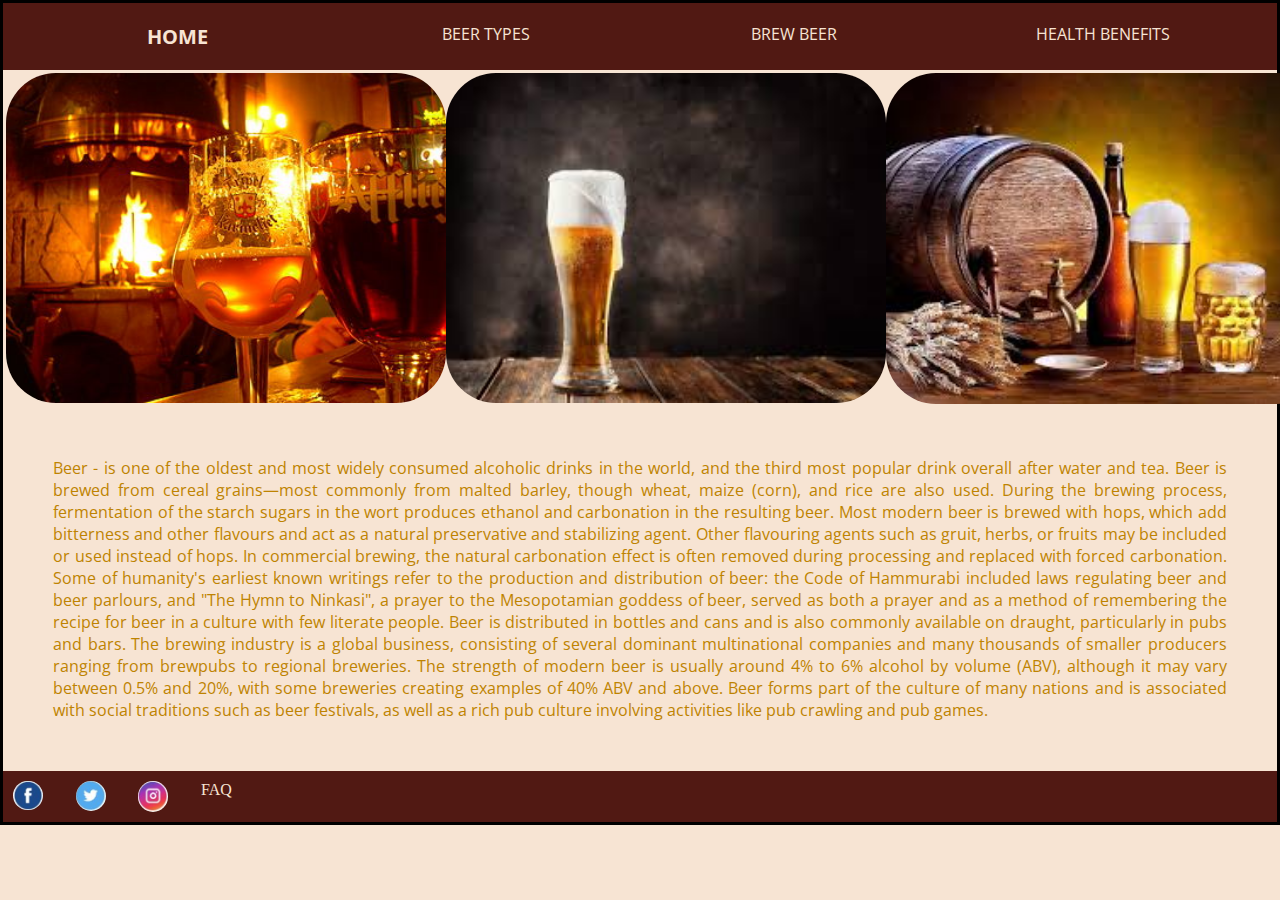
<file: index.html>
<html>

<head>
    <meta name="viewport" content="width=device-width, initial-scale=1, shrink-to-fit=no">
    <link rel="stylesheet" type="text/css" href="style.css">
    <link href="https://fonts.googleapis.com/css2?family=Open+Sans:ital,wght@0,300;1,800&display=swap" rel="stylesheet">
  
</head>


<body>
<div id="div">
    <div id="div1">
        <div class="bold"><a href="index.html">HOME</a></div>
        <div><a href="beer_types.html">BEER TYPES</a></div>
        <div><a href="brew_beer.html">BREW BEER</a></div>
        <div><a href="health.html">HEALTH BENEFITS</a></div>
    </div>
    <div id="div2">
        <div><img src="resources/img1.jpg" /></div>
        <div> <img src="resources/img2.jpg" /></div>
        <div> <img src="resources/img3.jpg" /></div>
    </div>
    <div id="div3">Beer - is one of the oldest and most widely consumed alcoholic drinks in the world, and the third most
        popular drink overall after water and tea. Beer is brewed from cereal grains—most commonly from malted barley,
        though wheat, maize (corn), and rice are also used. During the brewing process, fermentation of the starch
        sugars in the wort produces ethanol and carbonation in the resulting beer. Most modern beer is brewed with hops,
        which add bitterness and other flavours and act as a natural preservative and stabilizing agent. Other
        flavouring agents such as gruit, herbs, or fruits may be included or used instead of hops. In commercial
        brewing, the natural carbonation effect is often removed during processing and replaced with forced carbonation.
        Some of humanity's earliest known writings refer to the production and distribution of beer: the Code of
        Hammurabi included laws regulating beer and beer parlours, and "The Hymn to Ninkasi", a prayer to the
        Mesopotamian goddess of beer, served as both a prayer and as a method of remembering the recipe for beer in a
        culture with few literate people.
        Beer is distributed in bottles and cans and is also commonly available on draught, particularly in pubs and
        bars. The brewing industry is a global business, consisting of several dominant multinational companies and many
        thousands of smaller producers ranging from brewpubs to regional breweries. The strength of modern beer is
        usually around 4% to 6% alcohol by volume (ABV), although it may vary between 0.5% and 20%, with some breweries
        creating examples of 40% ABV and above.
        Beer forms part of the culture of many nations and is associated with social traditions such as beer festivals,
        as well as a rich pub culture involving activities like pub crawling and pub games.






    </div>
    <div id="div4">
        
        <div><img src="resources/icon1.JPG"/></div>
        <div><img src="resources/icon2.JPG"/></div>
        <div><img src="resources/icon3.JPG"/></div>   <div><a href="faq.html">FAQ</a></div>
        
        
        
        
       
    </div>






</div>
</body>

</html>

</html>
</file>
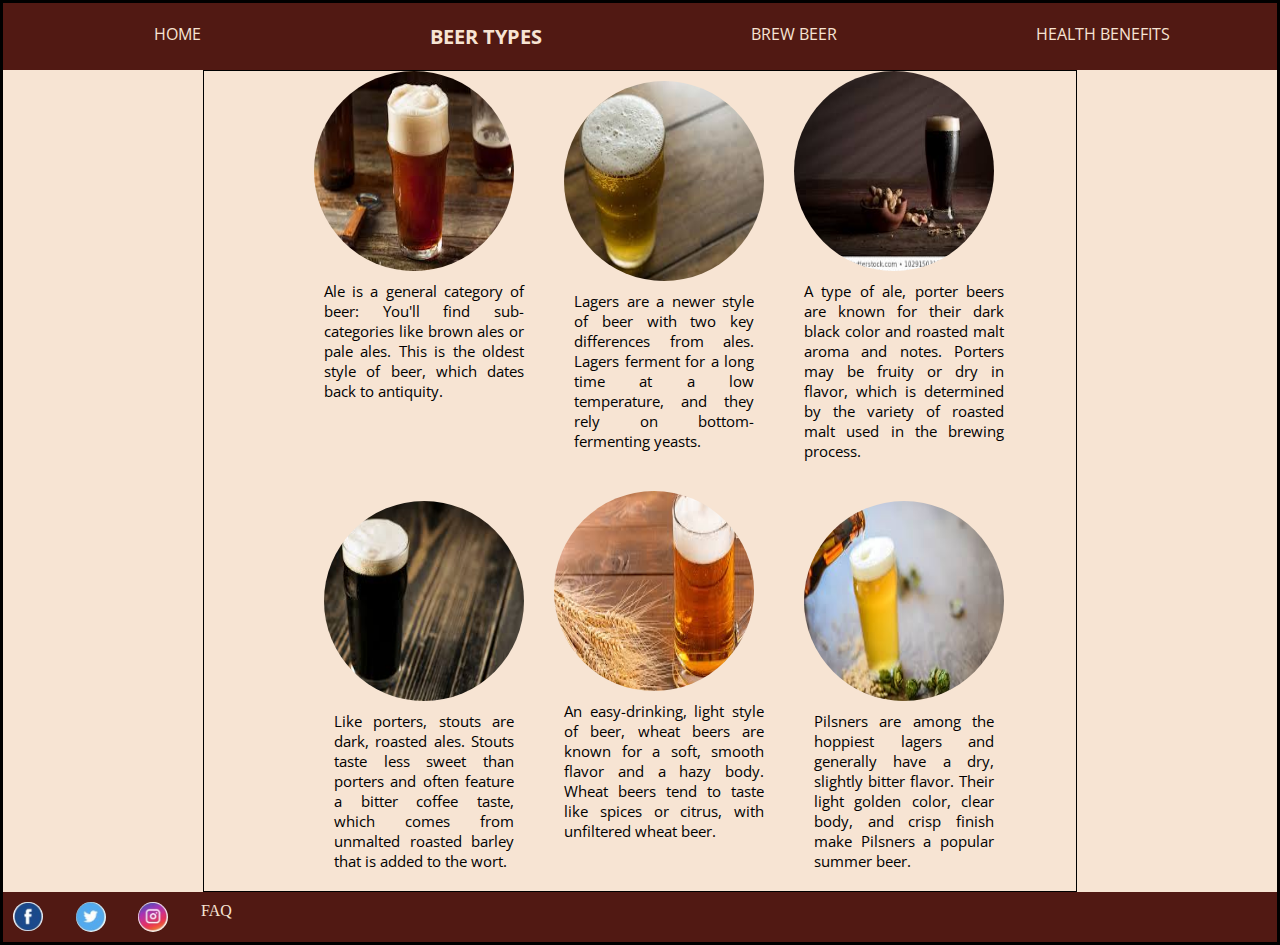
<file: beer_types.html>
<html>

<head>
    <meta name="viewport" content="width=device-width, initial-scale=1, shrink-to-fit=no">
    <link rel="stylesheet" type="text/css" href="style.css">
    <link href="https://fonts.googleapis.com/css2?family=Open+Sans:ital,wght@0,300;1,800&display=swap" rel="stylesheet">
  
</head>


<body>
<div id="div">
    <div id="div1">
        <div><a href="index.html">HOME</a></div>
        <div class="bold"><a href="beer_types.html">BEER TYPES</a></div>
        <div><a href="brew_beer.html">BREW BEER</a></div>
        <div><a href="health.html">HEALTH BENEFITS</a></div>
    </div>



    <div id="grid1">
        <div id="b1">
            <div><img src="resources/ale.jpg" /></div>
            <div>Ale is a general category of beer: You'll find sub-categories like brown ales or pale ales. This is the
                oldest style of beer, which dates back to antiquity. </div>
        </div>
        <div id="b2">
            <div><img src="resources/lager.jpg" /></div>
            <div>Lagers are a newer style of beer with two key differences from ales. Lagers ferment for a long time at
                a low temperature, and they rely on bottom-fermenting yeasts. </div>
        </div>
        <div id="b3">
            <div><img src="resources/porter.jpg" /></div>
            <div>A type of ale, porter beers are known for their dark black color and roasted malt aroma and notes.
                Porters may be fruity or dry in flavor, which is determined by the variety of roasted malt used in the
                brewing process. </div>
        </div>
        <div id="b4">
            <div><img src="resources/stout.jpg" /></div>
            <div>Like porters, stouts are dark, roasted ales. Stouts taste less sweet than porters and often feature a
                bitter coffee taste, which comes from unmalted roasted barley that is added to the wort.
            </div>
        </div>
        <div id="b5">
            <div><img src="resources/wheat.jpg" /></div>
            <div>An easy-drinking, light style of beer, wheat beers are known for a soft, smooth flavor and a hazy body.
                Wheat beers tend to taste like spices or citrus, with unfiltered wheat beer. 
            </div>
        </div>
        <div id="b6">
            <div><img src="resources/pilsner.jpg" /></div>
            <div>Pilsners are among the hoppiest lagers and generally have a dry, slightly bitter flavor. Their
                light golden color, clear body, and crisp finish make Pilsners a popular summer beer. </div>
        </div>



    </div>
    <div id="div4">
     
        <div><img src="resources/icon1.JPG"/></div>
        <div><img src="resources/icon2.JPG"/></div>
        <div><img src="resources/icon3.JPG"/></div>   <div><a href="faq.html">FAQ</a></div>
        
        
        
        
       
    </div>




</div>
</body>

</html>

</html>
</file>
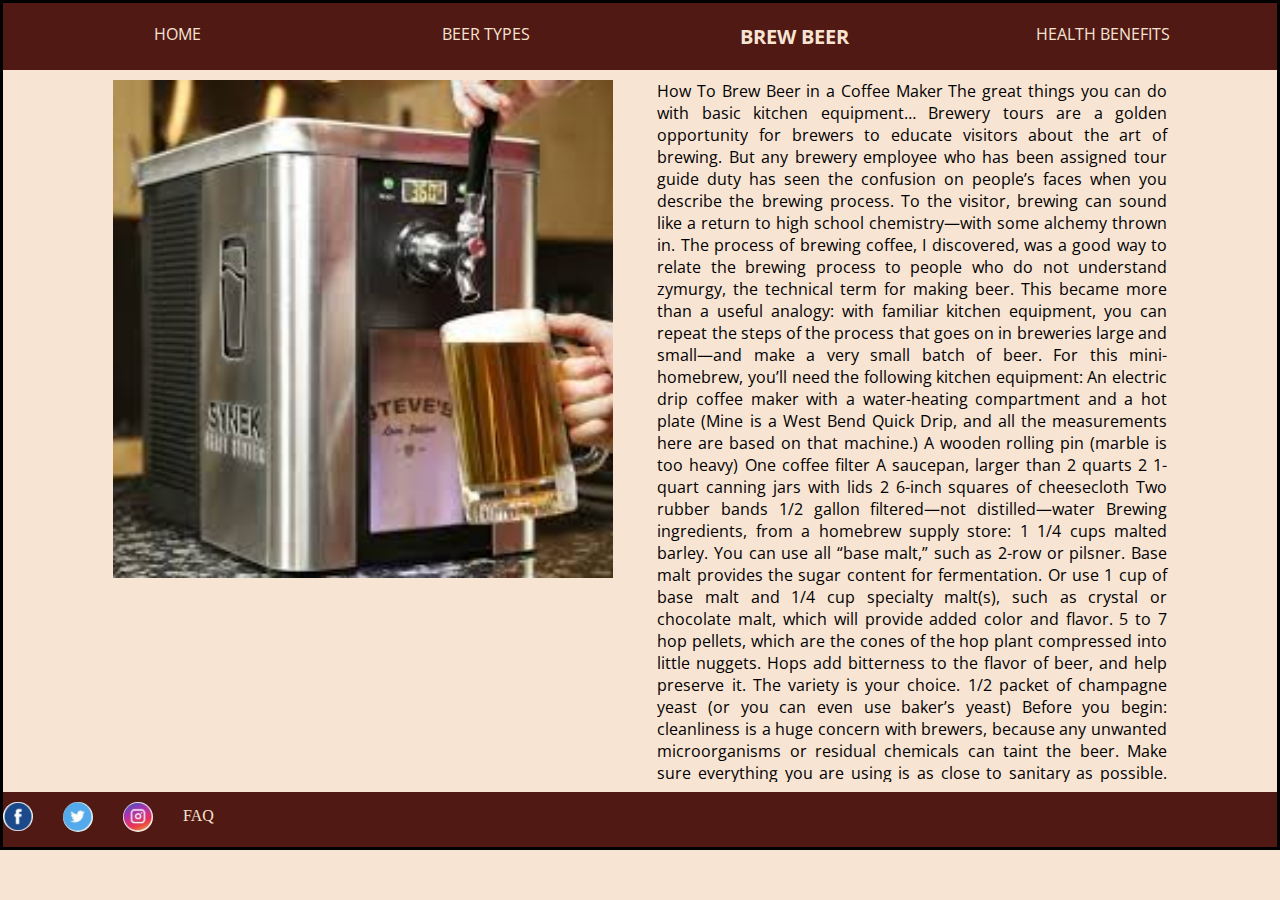
<file: brew_beer.html>
<html>

<head>
    <meta name="viewport" content="width=device-width, initial-scale=1, shrink-to-fit=no">
    <link rel="stylesheet" type="text/css" href="style.css">
    <link href="https://fonts.googleapis.com/css2?family=Open+Sans:ital,wght@0,300;1,800&display=swap" rel="stylesheet">
  
</head>


<body>
<div id="div">
    <div id="div1">
        <div><a href="index.html">HOME</a></div>
        <div><a href="beer_types.html">BEER TYPES</a></div>
        <div class="bold"><a href="brew_beer.html">BREW BEER</a></div>
        <div><a href="health.html">HEALTH BENEFITS</a></div>
    </div>
    <div class="box1">
        <div><img src="resources/brew.jpg" /></div>
    </div>
    <div class="box2">
        <div>How To Brew Beer in a Coffee Maker
            The great things you can do with basic kitchen equipment…
            Brewery tours are a golden opportunity for brewers to educate visitors about the art of brewing. But any
            brewery employee who has been assigned tour guide duty has seen the confusion on people’s faces when you
            describe the brewing process. To the visitor, brewing can sound like a return to high school chemistry—with
            some alchemy thrown in.
            The process of brewing coffee, I discovered, was a good way to relate the brewing process to people who do
            not understand zymurgy, the technical term for making beer. This became more than a useful analogy: with
            familiar kitchen equipment, you can repeat the steps of the process that goes on in breweries large and
            small—and make a very small batch of beer.
            For this mini-homebrew, you’ll need the following kitchen equipment:
            An electric drip coffee maker with a water-heating compartment and a hot plate (Mine is a West Bend Quick
            Drip, and all the measurements here are based on that machine.)
            A wooden rolling pin (marble is too heavy)
            One coffee filter
            A saucepan, larger than 2 quarts
            2 1-quart canning jars with lids
            2 6-inch squares of cheesecloth
            Two rubber bands
            1/2 gallon filtered—not distilled—water
            Brewing ingredients, from a homebrew supply store:
            1 1/4 cups malted barley. You can use all “base malt,” such as 2-row or pilsner. Base malt provides the
            sugar content for fermentation. Or use 1 cup of base malt and 1/4 cup specialty malt(s), such as crystal or
            chocolate malt, which will provide added color and flavor.
            5 to 7 hop pellets, which are the cones of the hop plant compressed into little nuggets. Hops add bitterness
            to the flavor of beer, and help preserve it. The variety is your choice.
            1/2 packet of champagne yeast (or you can even use baker’s yeast)
            Before you begin: cleanliness is a huge concern with brewers, because any unwanted microorganisms or
            residual chemicals can taint the beer. Make sure everything you are using is as close to sanitary as
            possible. Use a dishwasher if you have one. Set the drying cycle to heat dry with no rinsing agent.
            In brewing—whether coffee or beer—parts of a plant (coffee beans or grains of barley) are steeped in hot
            water to extract soluble material. To make this extraction more efficient, you grind the coffee beans, or
            you mill the barley grains.
            Measure 1 1/4 cups of malted barley. Using the rolling pin, gently apply just enough pressure to the grains
            to crack them. You do not want to make flour.
            Place the cracked grains into the coffee pot. Place 2 cups of filtered water into the coffee machine and
            turn it on. The temperatures of the water-heating chamber and hot plate—170 degrees F and 150 degrees F,
            respectively—are perfect for brewing! Let the coffee maker do its thing; it will keep the water/grain mix at
            a constant temperature for about an hour before it shuts off.
            This is called “mashing-in.” Enzyme activity in the grain breaks down starches and complex sugars into
            simple, fermentable sugars.
            Strain the liquid through the coffee filter, and place the filter full of grain into the filter basket. Pour
            the strained liquid back into the water-heating chamber. Add 1 cup of water to the strained liquid in the
            chamber and turn the machine back on. After the liquid flows into the coffee pot, turn off the machine and
            pour the liquid back into heating chamber. Repeat five times, adding another cup of water each time. Keep a
            close eye to make sure it does not overflow.
            This is called “lautering.” Lautering is the process of washing hot water over the grain to extract the
            simple and complex sugars. The higher temperature stops the enzymes from breaking down the grain any
            further.
            Now you have a sugar-rich liquid called “wort” (pronounced “wert”), or sweet liquor. Place the wort into the
            saucepan and get it to a rolling boil. After 20 minutes of boiling, add 5 to 7 pellets of hops, boil for an
            additional 30 minutes, then turn off the burner.
            Stir until you have a whirlpool. This will pull leftover sediment into the center of the pot. Carefully pour
            the wort into the canning jar, pouring down the side of the jar without splashing. Splashing hot wort would
            allow unwanted air-borne organisms to get established.
            Next, you need to bring the temperature of the wort down to a level where yeast—the organisms you want in
            your wort—will thrive. The brewery uses a wort chiller or heat exchanger; you just place the jar into a sink
            filled with cold water.
            Let it cool until the liquid reaches between 60 and 70 degrees F. Screw the top on the jar and shake
            vigorously; this aerates the wort. Take the top off the jar and add yeast.
            The jar is now your fermentation tank. Place a piece of cheesecloth over the top of the jar and secure it
            with a rubber band; the cheesecloth will keep stuff from falling in your wort, and the carbon dioxide
            produced by fermentation should keep out other contaminants.
            Place the jar in a cool, dark place. The sweet liquor will become beer in five to seven days. Wasn’t that
            easy?
        </div>
    </div>
    <div id="div4b">
      
        <div><img src="resources/icon1.JPG"/></div>
        <div><img src="resources/icon2.JPG"/></div>
        <div><img src="resources/icon3.JPG"/></div>   <div><a href="faq.html">FAQ</a></div>
        
        
        
        
       
    </div>
       







</div>
</body>

</html>

</html>
</file>
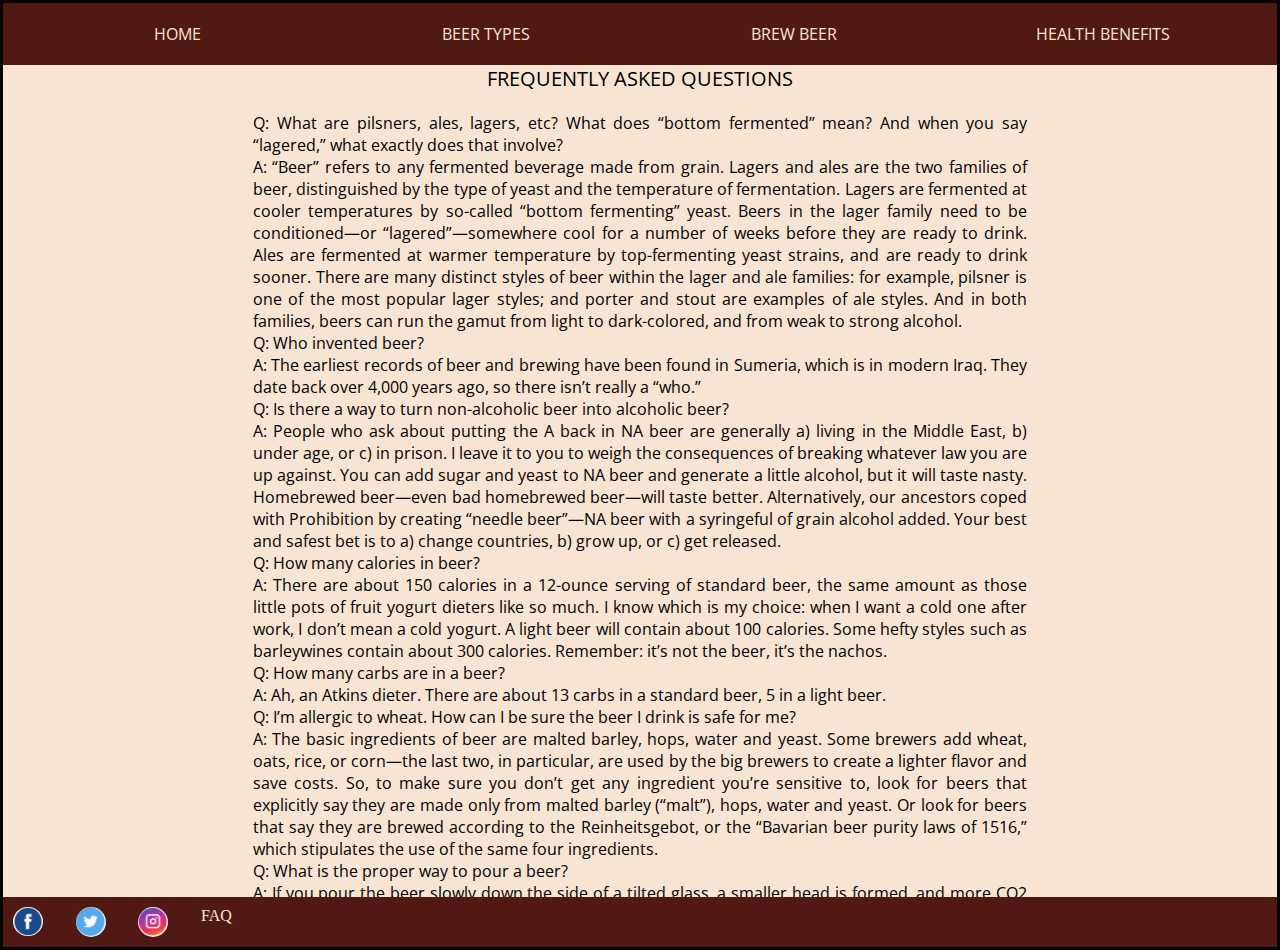
<file: faq.html>
<html>

<head>
    <meta name="viewport" content="width=device-width, initial-scale=1, shrink-to-fit=no">
    <link rel="stylesheet" type="text/css" href="style.css">
    <link href="https://fonts.googleapis.com/css2?family=Open+Sans:ital,wght@0,300;1,800&display=swap" rel="stylesheet">

</head>

<body>
<div id="div">
    <div id="div1">
        <div><a href="index.html">HOME</a></div>
        <div><a href="beer_types.html">BEER TYPES</a></div>
        <div><a href="brew_beer.html">BREW BEER</a></div>
        <div><a href="health.html">HEALTH BENEFITS</a></div>
    </div>
    <div id="faq"><div>FREQUENTLY ASKED QUESTIONS</div>
        <div>
        Q: What are pilsners, ales, lagers, etc? What does “bottom fermented” mean? And when you say “lagered,”
        what exactly does that involve?</br>
        A: “Beer” refers to any fermented beverage made from grain. Lagers and ales are the two families of beer,
        distinguished by the type of yeast and the temperature of fermentation. Lagers are fermented at cooler
        temperatures by so-called “bottom fermenting” yeast. Beers in the lager family need to be conditioned—or
        “lagered”—somewhere cool for a number of weeks before they are ready to drink. Ales are fermented at warmer
        temperature by top-fermenting yeast strains, and are ready to drink sooner.
        There are many distinct styles of beer within the lager and ale families: for example, pilsner is one of the
        most popular lager styles; and porter and stout are examples of ale styles. And in both families, beers can
        run the gamut from light to dark-colored, and from weak to strong alcohol.</br>
        Q: Who invented beer?</br>
        A: The earliest records of beer and brewing have been found in Sumeria, which is in modern Iraq. They date
        back over 4,000 years ago, so there isn’t really a “who.”</br>
        Q: Is there a way to turn non-alcoholic beer into alcoholic beer?</br>
        A: People who ask about putting the A back in NA beer are generally a) living in the Middle East, b) under
        age, or c) in prison. I leave it to you to weigh the consequences of breaking whatever law you are up
        against.
        You can add sugar and yeast to NA beer and generate a little alcohol, but it will taste nasty. Homebrewed
        beer—even bad homebrewed beer—will taste better. Alternatively, our ancestors coped with Prohibition by
        creating “needle beer”—NA beer with a syringeful of grain alcohol added.
        Your best and safest bet is to a) change countries, b) grow up, or c) get released.</br>
        Q: How many calories in beer?</br>
        A: There are about 150 calories in a 12-ounce serving of standard beer, the same amount as those little pots
        of fruit yogurt dieters like so much. I know which is my choice: when I want a cold one after work, I don’t
        mean a cold yogurt. A light beer will contain about 100 calories. Some hefty styles such as barleywines
        contain about 300 calories. Remember: it’s not the beer, it’s the nachos.</br>
        Q: How many carbs are in a beer?</br>
        A: Ah, an Atkins dieter. There are about 13 carbs in a standard beer, 5 in a light beer.</br>
        Q: I’m allergic to wheat. How can I be sure the beer I drink is safe for me?</br>
        A: The basic ingredients of beer are malted barley, hops, water and yeast. Some brewers add wheat, oats,
        rice, or corn—the last two, in particular, are used by the big brewers to create a lighter flavor and save
        costs. So, to make sure you don’t get any ingredient you’re sensitive to, look for beers that explicitly say
        they are made only from malted barley (“malt”), hops, water and yeast. Or look for beers that say they are
        brewed according to the Reinheitsgebot, or the “Bavarian beer purity laws of 1516,” which stipulates the use
        of the same four ingredients.</br>
        Q: What is the proper way to pour a beer?</br>
        A: If you pour the beer slowly down the side of a tilted glass, a smaller head is formed, and more CO2
        remains dissolved in the beer. If you hold the glass upright and pour straight into the glass, more gas is
        released, and a larger head will form. Real aficionados will insist that different beers have different
        ideal pours, but you are a mere expert, not an aficionado. Pour an ale so that it has about half an inch of
        head, lagers with a larger one, and allow a wheat beer to throw a big, pillowy head.</br>
        Q: My girlfriend won’t drink beer. How can I convert her?</br>
        A: When she says she won’t drink beer, the kind of beer she won’t drink is probably the standard light lager
        that dominates the market. There are another seventy some-odd defined styles out there: persuade her to try
        a wheat beer, or a Belgian ale. If that fails, tell her that until recently, brewing was the province of
        women: she owes it to her sex to like beer.</br>
        Q: May I have a chilled glass, please?</br>
        A: No, you may not.</br>
        Q: O.K., Mr. Beer, what’s the best beer in the world?</br>
        A: (Dodge this one. Experts avoid this question like the plague, lest they offend the next brewer they want
        to visit). Say! Isn’t that Michael Jackson over there?</br>
    </div></div>
    




   
    <div id="div4">
        
        <div><img src="resources/icon1.JPG"/></div>
        <div><img src="resources/icon2.JPG"/></div>
        <div><img src="resources/icon3.JPG"/></div>   <div><a href="faq.html">FAQ</a></div>
        
        
        
       
    </div>





</div>
</body>

</html>

</html>
</file>
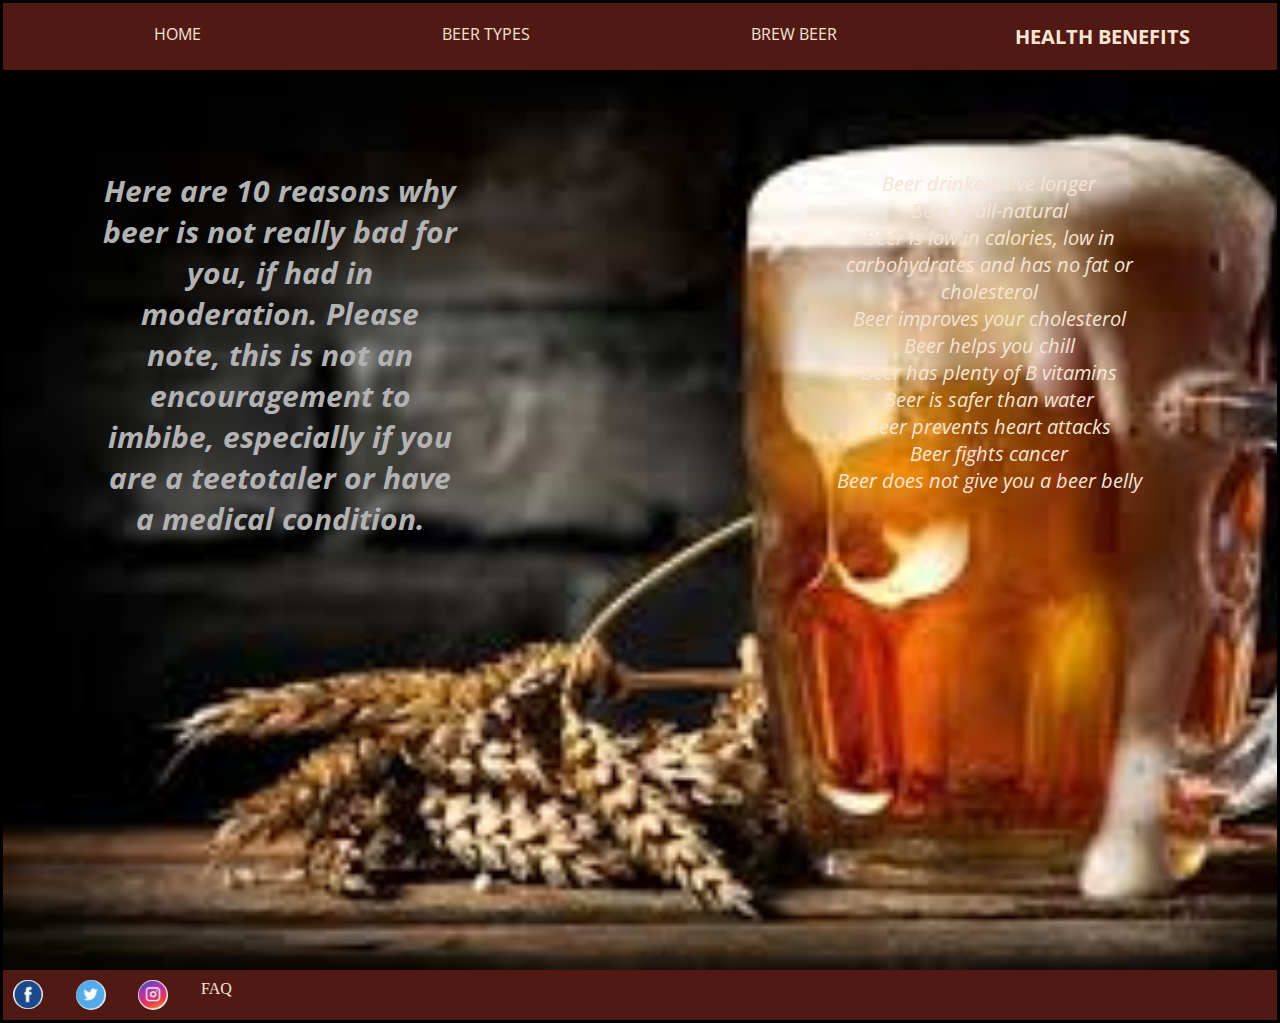
<file: health.html>
<html>

<head>
    <meta name="viewport" content="width=device-width, initial-scale=1, shrink-to-fit=no">
    <link rel="stylesheet" type="text/css" href="style.css">
    <link href="https://fonts.googleapis.com/css2?family=Open+Sans:ital,wght@0,300;1,800&display=swap" rel="stylesheet">
  
</head>


<body>
<div id="div">
    <div id="div1">
        <div><a href="index.html">HOME</a></div>
        <div><a href="beer_types.html">BEER TYPES</a></div>
        <div><a href="brew_beer.html">BREW BEER</a></div>
        <div class="bold"><a href="health.html">HEALTH BENEFITS</a></div>
    </div>
    <div id="heal">
        <div id="heal1">
            <div>
                Here are 10 reasons why beer is not really bad for you, if had in moderation. Please note, this is not
                an encouragement to imbibe, especially if you are a teetotaler or have a medical condition.
                

            </div>
            <div>
                
            </div>
            <div>
               

                Beer drinkers live longer </br>Beer is all-natural </br>Beer is low in calories,
                low in carbohydrates and has no fat or cholesterol</br>Beer improves your cholesterol</br>
                Beer helps you chill</br>Beer has plenty of B vitamins</br>Beer is safer than water<br>
                Beer prevents heart attacks</br>Beer fights cancer</br>
                Beer does not give you a beer belly</br>


            </div>
        </div>




    </div>




    <div id="div4">
      
        <div><img src="resources/icon1.JPG"/></div>
        <div><img src="resources/icon2.JPG"/></div>
        <div><img src="resources/icon3.JPG"/></div>   <div><a href="faq.html">FAQ</a></div>
        
        
        
        
        
       
    </div>





</div>
</body>

</html>

</html>
</file>
<file: style.css>
@media only screen and (min-width: 600px){ 
    body{
        background-color: #F7E4D3;margin: unset;
    }
    #div{
        min-width: 60%;margin: auto;border: solid;
    }
    #div1 {
        display: flex; color: #F7E4D3;  
         background-color: #511913;font-family: 'Open Sans', sans-serif;padding: 20px;text-align: center;
    }
    #div1 div {
        flex-basis: 25%; 

    }
    #div1 .bold{
        font-weight: bolder;font-size: 20px;
    }
    a{
        color: inherit;text-decoration: none;
    }
    #div2 {
        display: flex; color: #F7E4D3; border: solid;
          
    }
    #div2 div {
        flex-basis: 20%;

    }
    #div2 div img{
     
        background-size: contain;border-radius: 10px;

    }
    #div3 {
        display: flex; font-family: 'Open Sans', sans-serif;padding: 50px;text-align:justify;color: #BE8301;font-weight: 500px   ;
    }
    
    #div4 {display: flex; 
        background-color: #511913;padding: 10px;color: #F7E4D3;

    }
    #div4 div{
        flex-basis: 5%; 
    }
   
    #div4b div:nth-child(4){
        margin-top: 15px 

    }
   
    
   
    
    #div4 div img{
        width: 30px;border-radius: 20px; 
    }
    #div4b {clear:both; 
        background-color: #511913;height: 55px;color: #F7E4D3;

    }
    #div4b div{
        margin: 10px 30px 0px 0px;float:left
    }
    #div4b div img{
        width: 30px;border-radius: 20px;max-height:30px; 
    }
   
    
    
   
    #faq div:nth-of-type(2){
        font-family: 'Open Sans', sans-serif;text-align: justify;overflow-y:scroll;padding:20px 250px;height: 85%;

    }
    #faq div:nth-of-type(1){
        text-align: center;font-size: 20px;font-family: 'Open Sans', sans-serif
    }

    #grid1{
        display: grid;
                grid-template-rows: auto;margin: 0px 200px;padding: 0px 110px;
                grid-template-columns: auto;grid-gap: 20px;
                border:1px solid black;
                grid-template: "a b c"
                "d e f";
    }


   
    #b1{
        grid-area: a;
        
    }
    #b2{
        grid-area: b; 
        
    }
    #b3{
        grid-area: c; 
        
    }
    #b4{
        grid-area: d; 
        
    }
    #b5{
        grid-area: e; 
        
    }
    #b6{
        grid-area: f; 
        
    }
    
    #grid1 div div img{
        width:200px;
        background-size: contain;border-radius: 100px;height: 200px;

    }
    #grid1 div:nth-child(even){
        padding: 10px;  font-family: 'Open Sans', sans-serif;font-size: 15px;max-width: 200px;text-align: justify;

    }
    .box1{
        float: left;margin: 10px;width: 40%;padding-left: 100px;
    }
    .box1 img{
        width: 500px;
    }
    .box2{
        float: right;margin: 10px;width: 40%;padding-right: 100px;text-align: justify;overflow-y:scroll;
        font-family: 'Open Sans', sans-serif;height: 78%;
    }
    
    #heal{

        background-image: url(resources/heal1.jpg);background-size: cover;height: 100%;

    }
    #heal1{
        display: flex;color: #F7E4D3;  font-family: 'Open Sans', sans-serif;padding: 100px;text-align: center;font-size: 20px; 
        font-style: italic;

    }
    #heal1 div{
        flex-basis: 33%;

    }
    #heal1 div::nth-of-type(2){
        visibility: hidden;
    }
    #heal1 div:hover{
        color: lawngreen;
    }
    #heal1 div:nth-of-type(1){
        color:#B2B2B2 ; font-family: 'Open Sans', sans-serif;text-align: center;
        font-size: 30px;font-weight: bolder;font-style: italic;

    }
    
    
   
   
   
        






}

@media only screen and (min-width: 768px){ 
    body{
        background-color: #F7E4D3;margin: unset;
    }
    #div{
        min-width: 70%;margin: auto;border: solid;
    }
    #div1 {
        display: flex; color: #F7E4D3;  
         background-color: #511913;font-family: 'Open Sans', sans-serif;padding: 20px;text-align: center;
    }
    #div1 div {
        flex-basis: 25%; 

    }
    #div1 .bold{
        font-weight: bolder;font-size: 20px;
    }
    a{
        color: inherit;text-decoration: none;
    }
    #div2 {
        display: flex; color: #F7E4D3; border: solid;
          
    }
    #div2 div {
        flex-basis: 40%;

    }
    #div2 div img{
        width:440px;
        background-size: contain;border-radius: 50px;

    }
    #div3 {
        display: flex; font-family: 'Open Sans', sans-serif;padding: 50px;text-align:justify;color: #BE8301;font-weight: 500px   ;
    }
    
    #div4 {display: flex; 
        background-color: #511913;padding: 10px;color: #F7E4D3;

    }
    #div4 div{
        flex-basis: 5%; 
    }
   
    #div4b div:nth-child(4){
        margin-top: 15px 

    }
   
    
   
    
    #div4 div img{
        width: 30px;border-radius: 20px; 
    }
    #div4b {clear:both; 
        background-color: #511913;height: 55px;color: #F7E4D3;

    }
    #div4b div{
        margin: 10px 30px 0px 0px;float:left
    }
    #div4b div img{
        width: 30px;border-radius: 20px;max-height:30px; 
    }
   
    
    
   
    #faq div:nth-of-type(2){
        font-family: 'Open Sans', sans-serif;text-align: justify;overflow-y:scroll;padding:20px 250px;height: 85%;

    }
    #faq div:nth-of-type(1){
        text-align: center;font-size: 20px;font-family: 'Open Sans', sans-serif
    }

    #grid1{
        display: grid;
                grid-template-rows: auto;margin: 0px 200px;padding: 0px 110px;
                grid-template-columns: auto;grid-gap: 20px;
                border:1px solid black;
                grid-template: "a b c"
                "d e f";
    }


   
    #b1{
        grid-area: a;
        
    }
    #b2{
        grid-area: b; 
        
    }
    #b3{
        grid-area: c; 
        
    }
    #b4{
        grid-area: d; 
        
    }
    #b5{
        grid-area: e; 
        
    }
    #b6{
        grid-area: f; 
        
    }
    
    #grid1 div div img{
        width:200px;
        background-size: contain;border-radius: 100px;height: 200px;

    }
    #grid1 div:nth-child(even){
        padding: 10px;  font-family: 'Open Sans', sans-serif;font-size: 15px;max-width: 200px;text-align: justify;

    }
    .box1{
        float: left;margin: 10px;width: 40%;padding-left: 100px;
    }
    .box1 img{
        width: 500px;
    }
    .box2{
        float: right;margin: 10px;width: 40%;padding-right: 100px;text-align: justify;overflow-y:scroll;
        font-family: 'Open Sans', sans-serif;height: 78%;
    }
    
    #heal{

        background-image: url(resources/heal1.jpg);background-size: cover;height: 100%;

    }
    #heal1{
        display: flex;color: #F7E4D3;  font-family: 'Open Sans', sans-serif;padding: 100px;text-align: center;font-size: 20px; 
        font-style: italic;

    }
    #heal1 div{
        flex-basis: 33%;

    }
    #heal1 div::nth-of-type(2){
        visibility: hidden;
    }
    #heal1 div:hover{
        color: lawngreen;
    }
    #heal1 div:nth-of-type(1){
        color:#B2B2B2 ; font-family: 'Open Sans', sans-serif;text-align: center;
        font-size: 30px;font-weight: bolder;font-style: italic;

    }
    
    
   
   
   
        






}



    @media only screen and (min-width: 992px) {
    body{
        background-color: #F7E4D3;margin: unset;
    }
    #div{
        min-width: 90%;margin: auto;border: solid;
    }
    #div1 {
        display: flex; color: #F7E4D3;  
         background-color: #511913;font-family: 'Open Sans', sans-serif;padding: 20px;text-align: center;
    }
    #div1 div {
        flex-basis: 25%; 

    }
    #div1 .bold{
        font-weight: bolder;font-size: 20px;
    }
    a{
        color: inherit;text-decoration: none;
    }
    #div2 {
        display: flex; color: #F7E4D3; border: solid;
          
    }
    #div2 div {
        flex-basis: 40%;

    }
    #div2 div img{
        width:440px;
        background-size: contain;border-radius: 50px;

    }
    #div3 {
        display: flex; font-family: 'Open Sans', sans-serif;padding: 50px;text-align:justify;color: #BE8301;font-weight: 500px   ;
    }
    
    #div4 {display: flex; 
        background-color: #511913;padding: 10px;color: #F7E4D3;

    }
    #div4 div{
        flex-basis: 5%; 
    }
   
    #div4b div:nth-child(4){
        margin-top: 15px 

    }
   
    
   
    
    #div4 div img{
        width: 30px;border-radius: 20px; 
    }
    #div4b {clear:both; 
        background-color: #511913;height: 55px;color: #F7E4D3;

    }
    #div4b div{
        margin: 10px 30px 0px 0px;float:left
    }
    #div4b div img{
        width: 30px;border-radius: 20px;max-height:30px; 
    }
   
    
    
   
    #faq div:nth-of-type(2){
        font-family: 'Open Sans', sans-serif;text-align: justify;overflow-y:scroll;padding:20px 250px;height: 85%;

    }
    #faq div:nth-of-type(1){
        text-align: center;font-size: 20px;font-family: 'Open Sans', sans-serif
    }

    #grid1{
        display: grid;
                grid-template-rows: auto;margin: 0px 200px;padding: 0px 110px;
                grid-template-columns: auto;grid-gap: 20px;
                border:1px solid black;
                grid-template: "a b c"
                "d e f";
    }


   
    #b1{
        grid-area: a;
        
    }
    #b2{
        grid-area: b; 
        
    }
    #b3{
        grid-area: c; 
        
    }
    #b4{
        grid-area: d; 
        
    }
    #b5{
        grid-area: e; 
        
    }
    #b6{
        grid-area: f; 
        
    }
    
    #grid1 div div img{
        width:200px;
        background-size: contain;border-radius: 100px;height: 200px;

    }
    #grid1 div:nth-child(even){
        padding: 10px;  font-family: 'Open Sans', sans-serif;font-size: 15px;max-width: 200px;text-align: justify;

    }
    .box1{
        float: left;margin: 10px;width: 40%;padding-left: 100px;
    }
    .box1 img{
        width: 500px;
    }
    .box2{
        float: right;margin: 10px;width: 40%;padding-right: 100px;text-align: justify;overflow-y:scroll;
        font-family: 'Open Sans', sans-serif;height: 78%;
    }
    
    #heal{

        background-image: url(resources/heal1.jpg);background-size: cover;height: 100%;


    }
    #heal1{
        display: flex;color: #F7E4D3;  font-family: 'Open Sans', sans-serif;padding: 100px;text-align: center;font-size: 20px; 
        font-style: italic;

    }
    #heal1 div{
        flex-basis: 33%;

    }
    #heal1 div::nth-of-type(2){
        visibility: hidden;
    }
    #heal1 div:hover{
        color: lawngreen;
    }
    #heal1 div:nth-of-type(1){
        color:#B2B2B2 ; font-family: 'Open Sans', sans-serif;text-align: center;
        font-size: 30px;font-weight: bolder;font-style: italic;

    }
    
    
   
   
   
        






}
</file>
